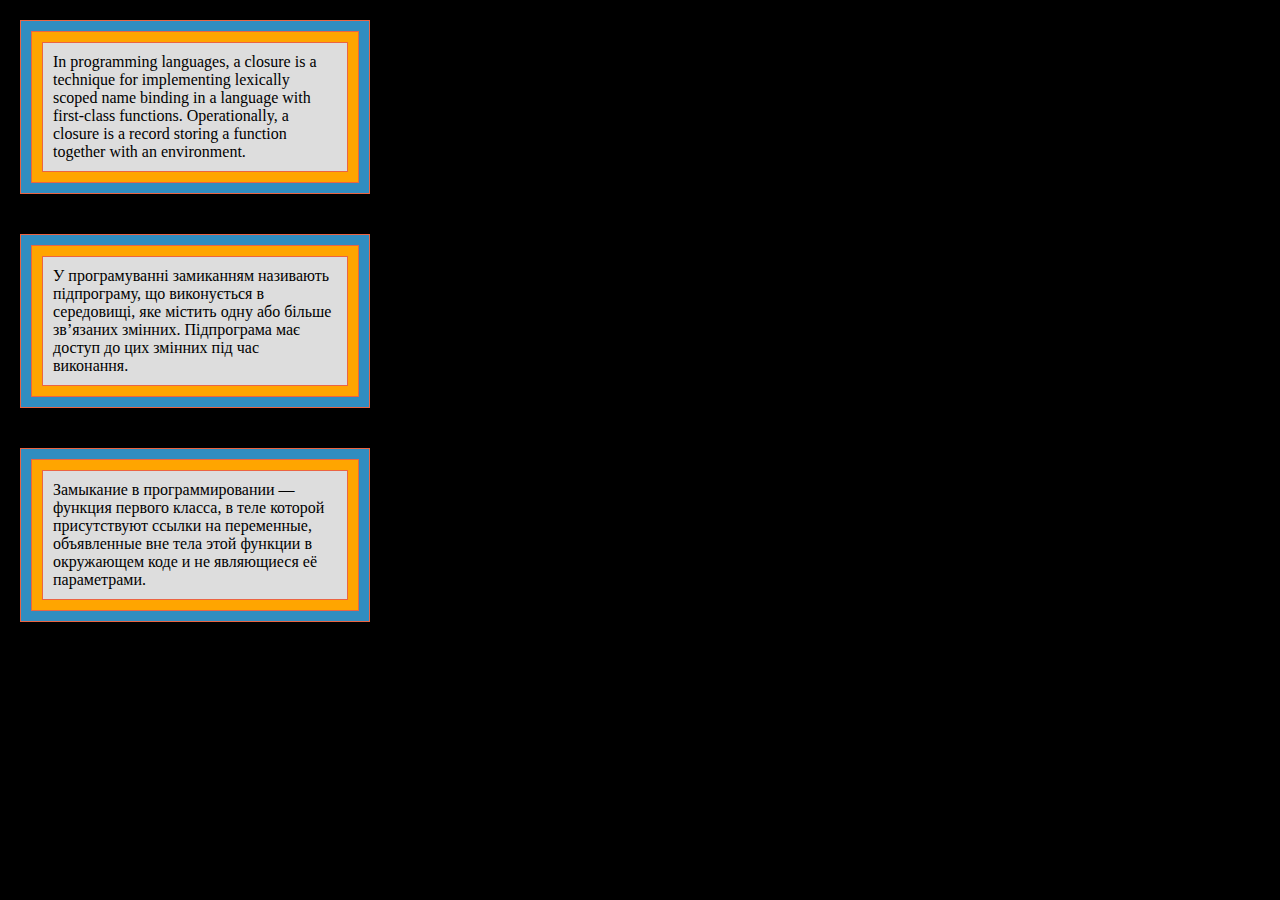
<file: index.html>
<!doctype html><html lang="en"><head><meta charset="UTF-8"><meta name="viewport" content="width=device-width, user-scalable=no, initial-scale=1.0, maximum-scale=1.0, minimum-scale=1.0"><meta http-equiv="X-UA-Compatible" content="ie=edge"><title>Enclosures</title><link rel="stylesheet" href="style.03122fd5.css"></head><body> <div class="block outer" id="qa-block"> <div class="block middle"> <div class="block inner"> <p class="text"> In programming languages, a closure is a technique for implementing lexically scoped name binding in a language with first-class functions. Operationally, a closure is a record storing a function together with an environment. </p> </div> </div> </div> <div class="block outer"> <div class="block middle"> <div class="block inner"> <p class="text"> У програмуванні замиканням називають підпрограму, що виконується в середовищі, яке містить одну або більше зв’язаних змінних. Підпрограма має доступ до цих змінних під час виконання. </p> </div> </div> </div> <div class="block outer"> <div class="block middle"> <div class="block inner"> <p class="text"> Замыкание в программировании — функция первого класса, в теле которой присутствуют ссылки на переменные, объявленные вне тела этой функции в окружающем коде и не являющиеся её параметрами. </p> </div> </div> </div> </body></html>
</file>
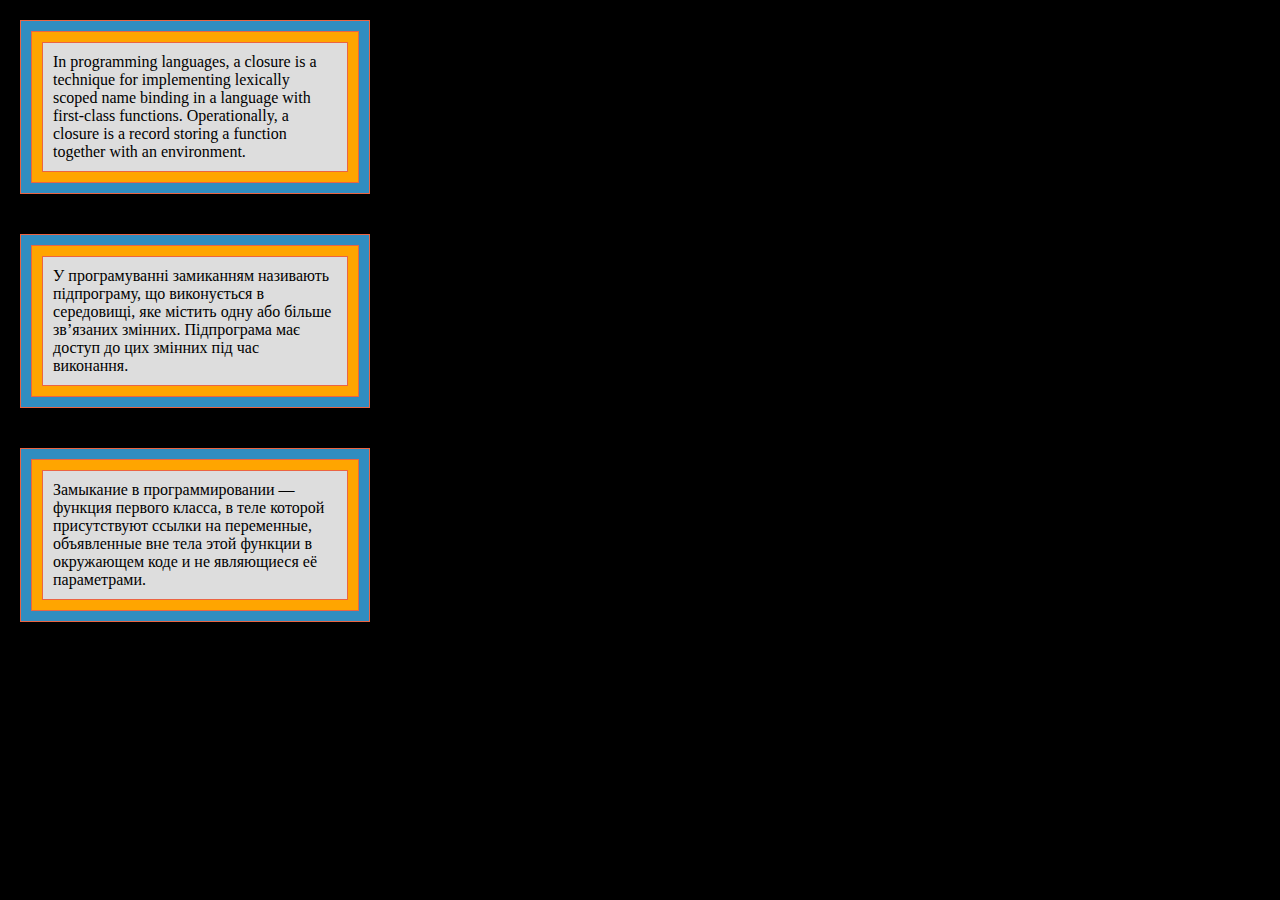
<file: src/index.html>
<!doctype html>
<html lang="en">

  <head>
    <meta charset="UTF-8">
    <meta name="viewport"
      content="width=device-width, user-scalable=no, initial-scale=1.0, maximum-scale=1.0, minimum-scale=1.0">
    <meta http-equiv="X-UA-Compatible" content="ie=edge">
    <title>Enclosures</title>
    <link rel="stylesheet" href="./style.css">
  </head>

  <body>
    <div class="family grandfather" id="qa-block">
      <div class="family father">
        <div class="family son">
          <p class="text">
            In programming languages, a closure is a technique for implementing lexically scoped name binding in a
            language with first-class functions. Operationally, a closure is a record storing a function together with
            an environment.
          </p>
        </div>
      </div>
    </div>

    <div class="family grandfather">
      <div class="family father">
        <div class="family son">
          <p class="text">
            У програмуванні замиканням називають підпрограму, що виконується в середовищі, яке містить одну або більше
            зв’язаних змінних. Підпрограма має доступ до цих змінних під час виконання.
          </p>
        </div>
      </div>
    </div>

    <div class="family grandfather">
      <div class="family father">
        <div class="family son">
          <p class="text">
            Замыкание в программировании — функция первого класса, в теле которой присутствуют ссылки на переменные,
            объявленные вне тела этой функции в окружающем коде и не являющиеся её параметрами.
          </p>
        </div>
      </div>
    </div>


  </body>

</html>
</file>
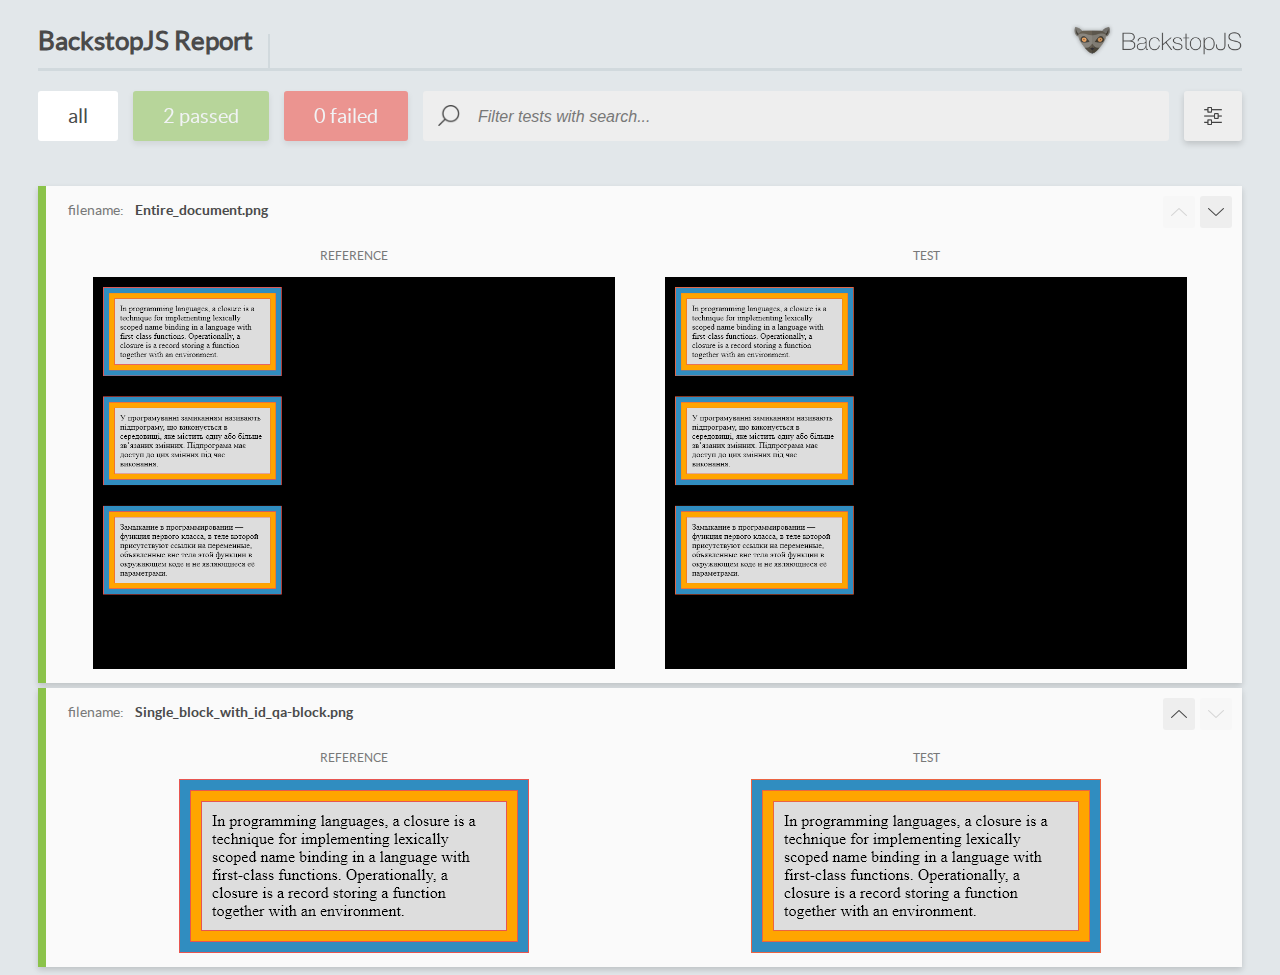
<file: report/html_report/index.html>
<!DOCTYPE html>
<html>
  <head>
    <meta charset="utf-8">
    <title>BackstopJS Report</title>

    <style>
      @font-face {
          font-family: 'latoregular';
          src: url('./assets/fonts/lato-regular-webfont.woff2') format('woff2'),
              url('./assets/fonts/lato-regular-webfont.woff') format('woff');
          font-weight: 400;
          font-style: normal;
      }
      @font-face {
          font-family: 'latobold';
          src: url('./assets/fonts/lato-bold-webfont.woff2') format('woff2'),
              url('./assets/fonts/lato-bold-webfont.woff') format('woff');
          font-weight: 700;
          font-style: normal;
      }

      .ReactModal__Body--open {
          overflow: hidden;
      }
      .ReactModal__Body--open .header {
        display: none;
      }

    </style>
  </head>
  <body style="background-color: #E2E7EA">
    <div id="root">

    </div>
    <script type="text/javascript">
      function report (report) { // eslint-disable-line no-unused-vars
        window.tests = report;
      }
    </script>
    <script type="text/javascript" src="config.js"></script>
    <script type="text/javascript" src="index_bundle.js"></script>
  </body>
</html>
</file>
<file: style.03122fd5.css>
body{background-color:#000}.text,body{margin:0}.block{padding:10px;border:1px solid #eb6442;box-sizing:border-box}.outer{width:350px;background-color:#308dc0;margin:20px 20px 40px}.middle{background-color:orange}.inner{background-color:#ddd}
/*# sourceMappingURL=style.03122fd5.css.map */
</file>
<file: src/style.css>
body {
  background-color: black;
  margin: 0;
}

.text {
  margin: 0;
}

.family {
  padding: 10px;
  border: 1px solid #eb6442;
  box-sizing: border-box;
}

.grandfather {
  width: 350px;
  background-color: #308dc0;
  margin: 20px 20px 40px;
}

.father {
  background-color: #ffa500;
}

.son {
  background-color: #ddd;
}
</file>
